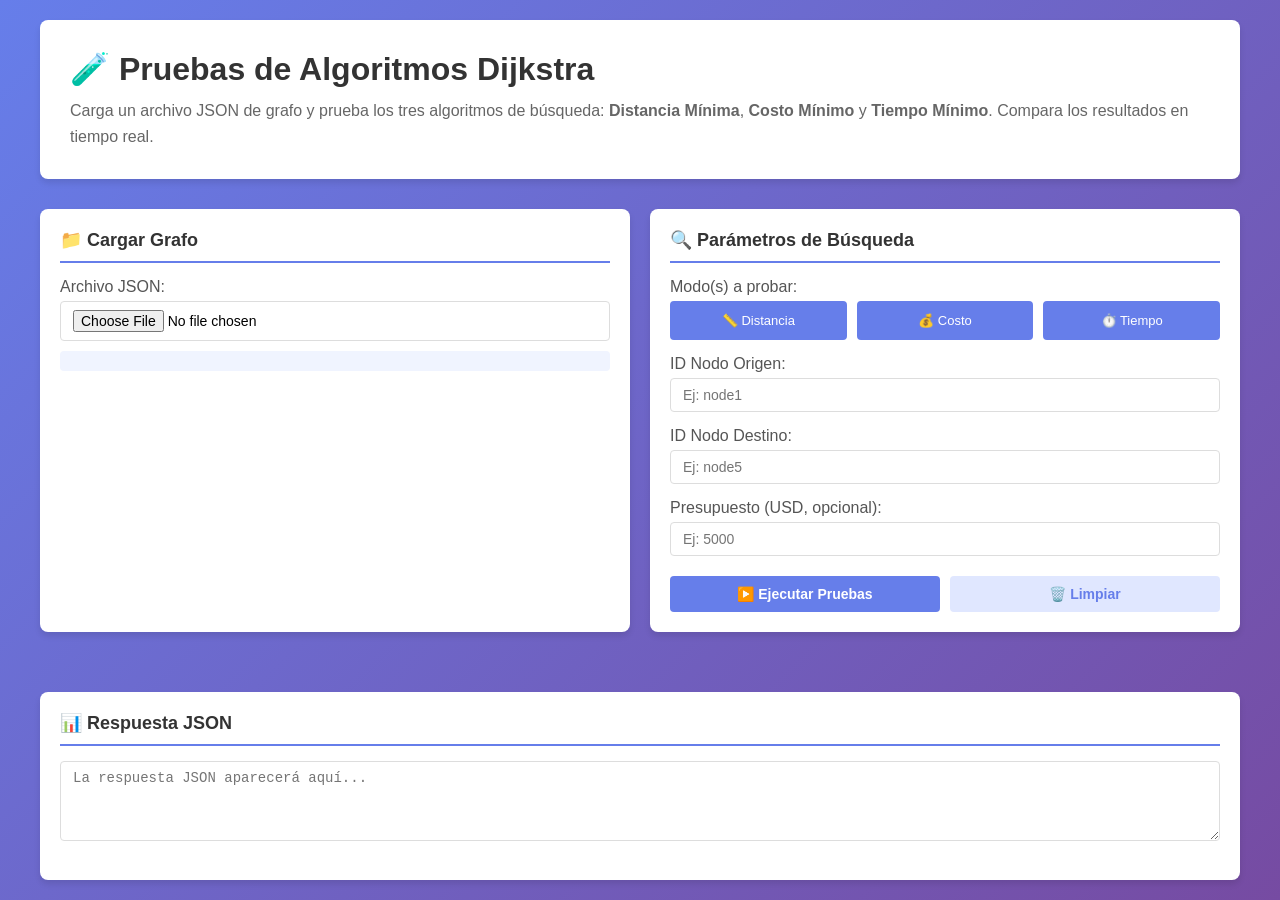
<file: frontend/test_algorithms.html>
<!DOCTYPE html>
<html lang="es">

<head>
  <meta charset="UTF-8" />
  <meta name="viewport" content="width=device-width, initial-scale=1.0" />
  <title>Pruebas de Algoritmos Dijkstra</title>
  <style>
    * {
      margin: 0;
      padding: 0;
      box-sizing: border-box;
    }

    body {
      font-family: -apple-system, BlinkMacSystemFont, "Segoe UI", Roboto, Oxygen,
        Ubuntu, Cantarell, sans-serif;
      background: linear-gradient(135deg, #667eea 0%, #764ba2 100%);
      min-height: 100vh;
      padding: 20px;
    }

    .container {
      max-width: 1200px;
      margin: 0 auto;
    }

    .header {
      background: white;
      border-radius: 8px;
      padding: 30px;
      margin-bottom: 30px;
      box-shadow: 0 4px 6px rgba(0, 0, 0, 0.1);
    }

    .header h1 {
      color: #333;
      margin-bottom: 10px;
    }

    .header p {
      color: #666;
      line-height: 1.6;
    }

    .content {
      display: grid;
      grid-template-columns: 1fr 1fr;
      gap: 20px;
      margin-bottom: 30px;
    }

    .panel {
      background: white;
      border-radius: 8px;
      padding: 20px;
      box-shadow: 0 4px 6px rgba(0, 0, 0, 0.1);
    }

    .panel h2 {
      color: #333;
      margin-bottom: 15px;
      font-size: 18px;
      border-bottom: 2px solid #667eea;
      padding-bottom: 10px;
    }

    .form-group {
      margin-bottom: 15px;
    }

    .form-group label {
      display: block;
      color: #555;
      margin-bottom: 5px;
      font-weight: 500;
    }

    .form-group input,
    .form-group select,
    .form-group textarea {
      width: 100%;
      padding: 8px 12px;
      border: 1px solid #ddd;
      border-radius: 4px;
      font-size: 14px;
      font-family: inherit;
    }

    .form-group textarea {
      resize: vertical;
      min-height: 80px;
      font-family: "Courier New", monospace;
    }

    .form-group input:focus,
    .form-group select:focus,
    .form-group textarea:focus {
      outline: none;
      border-color: #667eea;
      box-shadow: 0 0 0 3px rgba(102, 126, 234, 0.1);
    }

    .button-group {
      display: flex;
      gap: 10px;
      margin-top: 20px;
    }

    button {
      flex: 1;
      padding: 10px 16px;
      border: none;
      border-radius: 4px;
      font-size: 14px;
      font-weight: 600;
      cursor: pointer;
      transition: all 0.3s ease;
    }

    .btn-primary {
      background: #667eea;
      color: white;
    }

    .btn-primary:hover {
      background: #5568d3;
      transform: translateY(-2px);
      box-shadow: 0 4px 12px rgba(102, 126, 234, 0.3);
    }

    .btn-secondary {
      background: #e0e7ff;
      color: #667eea;
    }

    .btn-secondary:hover {
      background: #c7d2fc;
    }

    .mode-selector {
      display: grid;
      grid-template-columns: repeat(3, 1fr);
      gap: 10px;
      margin-bottom: 15px;
    }

    .mode-btn {
      padding: 10px;
      border: 2px solid #ddd;
      background: white;
      border-radius: 4px;
      cursor: pointer;
      font-size: 13px;
      font-weight: 500;
      color: #666;
      transition: all 0.3s ease;
    }

    .mode-btn.active {
      border-color: #667eea;
      background: #667eea;
      color: white;
    }

    .mode-btn:hover {
      border-color: #667eea;
    }

    .results {
      display: grid;
      grid-template-columns: repeat(3, 1fr);
      gap: 20px;
      margin-bottom: 30px;
    }

    .result-card {
      background: white;
      border-radius: 8px;
      padding: 20px;
      box-shadow: 0 4px 6px rgba(0, 0, 0, 0.1);
    }

    .result-card.distancia {
      border-top: 4px solid #f59e0b;
    }

    .result-card.costo {
      border-top: 4px solid #10b981;
    }

    .result-card.tiempo {
      border-top: 4px solid #6366f1;
    }

    .result-card h3 {
      color: #333;
      margin-bottom: 15px;
      font-size: 16px;
    }

    .result-body {
      color: #666;
      font-size: 14px;
      line-height: 1.6;
    }

    .result-value {
      display: flex;
      justify-content: space-between;
      padding: 8px 0;
      border-bottom: 1px solid #eee;
    }

    .result-value:last-child {
      border-bottom: none;
    }

    .result-label {
      font-weight: 500;
      color: #555;
    }

    .result-data {
      color: #667eea;
      font-weight: 600;
    }

    .path {
      background: #f5f5f5;
      padding: 10px;
      border-radius: 4px;
      margin-top: 10px;
      font-family: "Courier New", monospace;
      font-size: 12px;
      overflow-x: auto;
      word-break: break-all;
    }

    .error-message {
      background: #fee;
      color: #c33;
      padding: 10px 12px;
      border-radius: 4px;
      margin-top: 10px;
      font-size: 14px;
    }

    .success-message {
      background: #efe;
      color: #3c3;
      padding: 10px 12px;
      border-radius: 4px;
      margin-top: 10px;
      font-size: 14px;
    }

    .loading {
      display: inline-block;
      width: 4px;
      height: 4px;
      background: #667eea;
      border-radius: 50%;
      margin-right: 4px;
      animation: bounce 1.4s infinite ease-in-out both;
    }

    .loading:nth-child(2) {
      animation-delay: -0.2s;
    }

    .loading:nth-child(3) {
      animation-delay: -0.4s;
    }

    @keyframes bounce {
      0%,
      80%,
      100% {
        opacity: 0.3;
        transform: translateY(0);
      }

      40% {
        opacity: 1;
        transform: translateY(-8px);
      }
    }

    .status {
      padding: 10px 12px;
      border-radius: 4px;
      margin-top: 10px;
      font-size: 13px;
      background: #f0f4ff;
      color: #667eea;
    }

    @media (max-width: 768px) {
      .content,
      .results {
        grid-template-columns: 1fr;
      }
    }
  </style>
</head>

<body>
  <div class="container">
    <div class="header">
      <h1>🧪 Pruebas de Algoritmos Dijkstra</h1>
      <p>
        Carga un archivo JSON de grafo y prueba los tres algoritmos de búsqueda:
        <strong>Distancia Mínima</strong>, <strong>Costo Mínimo</strong> y
        <strong>Tiempo Mínimo</strong>. Compara los resultados en tiempo real.
      </p>
    </div>

    <div class="content">
      <div class="panel">
        <h2>📁 Cargar Grafo</h2>
        <div class="form-group">
          <label for="file-input">Archivo JSON:</label>
          <input id="file-input" type="file" accept=".json,application/json" />
          <div id="file-status" class="status"></div>
        </div>
      </div>

      <div class="panel">
        <h2>🔍 Parámetros de Búsqueda</h2>
        <div class="form-group">
          <label>Modo(s) a probar:</label>
          <div class="mode-selector">
            <button class="mode-btn active" data-mode="distancia">📏 Distancia</button>
            <button class="mode-btn active" data-mode="costo">💰 Costo</button>
            <button class="mode-btn active" data-mode="tiempo">⏱️ Tiempo</button>
          </div>
        </div>
        <div class="form-group">
          <label for="origin-id">ID Nodo Origen:</label>
          <input id="origin-id" type="text" placeholder="Ej: node1" />
        </div>
        <div class="form-group">
          <label for="destination-id">ID Nodo Destino:</label>
          <input id="destination-id" type="text" placeholder="Ej: node5" />
        </div>
        <div class="form-group">
          <label for="budget">Presupuesto (USD, opcional):</label>
          <input id="budget" type="number" step="0.01" min="0" placeholder="Ej: 5000" />
        </div>
        <div class="button-group">
          <button class="btn-primary" id="run-tests">▶️ Ejecutar Pruebas</button>
          <button class="btn-secondary" id="clear-results">🗑️ Limpiar</button>
        </div>
      </div>
    </div>

    <div id="results-container" class="results"></div>

    <div class="panel">
      <h2>📊 Respuesta JSON</h2>
      <div class="form-group">
        <textarea id="json-response" readonly placeholder="La respuesta JSON aparecerá aquí..."></textarea>
      </div>
    </div>
  </div>

  <script>
    let currentGraph = null;
    const selectedModes = new Set(["distancia", "costo", "tiempo"]);

    // Event: File input
    document.getElementById("file-input").addEventListener("change", async (e) => {
      const file = e.target.files[0];
      if (!file) return;

      try {
        const text = await file.text();
        currentGraph = JSON.parse(text);
        document.getElementById("file-status").innerHTML = `<div class="success-message">✓ Archivo cargado: ${file.name} (${currentGraph.nodos?.length || 0} nodos, ${currentGraph.aristas?.length || 0} aristas)</div>`;
      } catch (error) {
        document.getElementById("file-status").innerHTML = `<div class="error-message">✗ Error: ${error.message}</div>`;
      }
    });

    // Event: Mode selector
    document.querySelectorAll(".mode-btn").forEach((btn) => {
      btn.addEventListener("click", () => {
        const mode = btn.dataset.mode;
        btn.classList.toggle("active");
        if (btn.classList.contains("active")) {
          selectedModes.add(mode);
        } else {
          selectedModes.delete(mode);
        }
      });
    });

    // Event: Run tests
    document.getElementById("run-tests").addEventListener("click", runTests);
    document.getElementById("clear-results").addEventListener("click", clearResults);

    async function runTests() {
      if (!currentGraph) {
        alert("Por favor carga un archivo JSON primero.");
        return;
      }

      const originId = document.getElementById("origin-id").value.trim();
      const destId = document.getElementById("destination-id").value.trim();
      const budget = parseFloat(document.getElementById("budget").value) || null;

      if (!originId || !destId) {
        alert("Ingresa ID de origen y destino.");
        return;
      }

      const resultsContainer = document.getElementById("results-container");
      resultsContainer.innerHTML = "";

      const modes = Array.from(selectedModes);
      if (modes.length === 0) {
        alert("Selecciona al menos un modo de búsqueda.");
        return;
      }

      for (const mode of modes) {
        const card = document.createElement("div");
        card.className = `result-card ${mode}`;
        card.innerHTML = `
          <h3>${getModeLabel(mode)}</h3>
          <div class="result-body">
            <div class="status">
              <span class="loading"></span>
              <span class="loading"></span>
              <span class="loading"></span>
              Procesando...
            </div>
          </div>
        `;
        resultsContainer.appendChild(card);

        try {
          const payload = {
            graph: currentGraph,
            inicioId: originId,
            destinoId: destId,
            modo: mode,
            presupuestoTotal: budget,
            opciones: {
              aeronaves: [],
              incluirAlojamiento: true,
              incluirAlimentacion: true,
              incluirTrabajo: true,
            },
          };

          const response = await fetch("/api/route", {
            method: "POST",
            headers: { "Content-Type": "application/json" },
            body: JSON.stringify(payload),
          });

          const data = await response.json();
          document.getElementById("json-response").value =
            JSON.stringify(data, null, 2);

          renderResult(card, data, mode);
        } catch (error) {
          card.innerHTML = `
            <h3>${getModeLabel(mode)}</h3>
            <div class="result-body">
              <div class="error-message">Error: ${error.message}</div>
            </div>
          `;
        }
      }
    }

    function renderResult(card, data, mode) {
      if (!data.encontrado) {
        card.innerHTML = `
          <h3>${getModeLabel(mode)}</h3>
          <div class="result-body">
            <div class="error-message">${data.error || "Ruta no encontrada"}</div>
          </div>
        `;
        return;
      }

      let content = `<h3>${getModeLabel(mode)}</h3><div class="result-body">`;

      if (mode === "distancia") {
        content += `
          <div class="result-value">
            <span class="result-label">Distancia total:</span>
            <span class="result-data">${(data.totalKm || 0).toFixed(2)} km</span>
          </div>
        `;
      } else if (mode === "costo") {
        content += `
          <div class="result-value">
            <span class="result-label">Costo total:</span>
            <span class="result-data">$${(data.totalCosto || 0).toFixed(2)}</span>
          </div>
          <div class="result-value">
            <span class="result-label">Distancia:</span>
            <span class="result-data">${(data.totalKm || 0).toFixed(2)} km</span>
          </div>
        `;
      } else if (mode === "tiempo") {
        content += `
          <div class="result-value">
            <span class="result-label">Tiempo total:</span>
            <span class="result-data">${(data.totalCosto || 0).toFixed(2)} horas</span>
          </div>
          <div class="result-value">
            <span class="result-label">Distancia:</span>
            <span class="result-data">${(data.totalKm || 0).toFixed(2)} km</span>
          </div>
        `;
      }

      content += `
        <div class="result-value">
          <span class="result-label">Pasos:</span>
          <span class="result-data">${(data.pasos || []).length}</span>
        </div>
        <div class="path">
          <strong>Camino:</strong> ${(data.camino || []).join(" → ")}
        </div>
      `;

      content += "</div>";
      card.innerHTML = content;
    }

    function getModeLabel(mode) {
      const labels = {
        distancia: "📏 Distancia Mínima",
        costo: "💰 Costo Mínimo",
        tiempo: "⏱️ Tiempo Mínimo",
      };
      return labels[mode] || mode;
    }

    function clearResults() {
      document.getElementById("results-container").innerHTML = "";
      document.getElementById("json-response").value = "";
    }
  </script>
</body>

</html>
</file>
